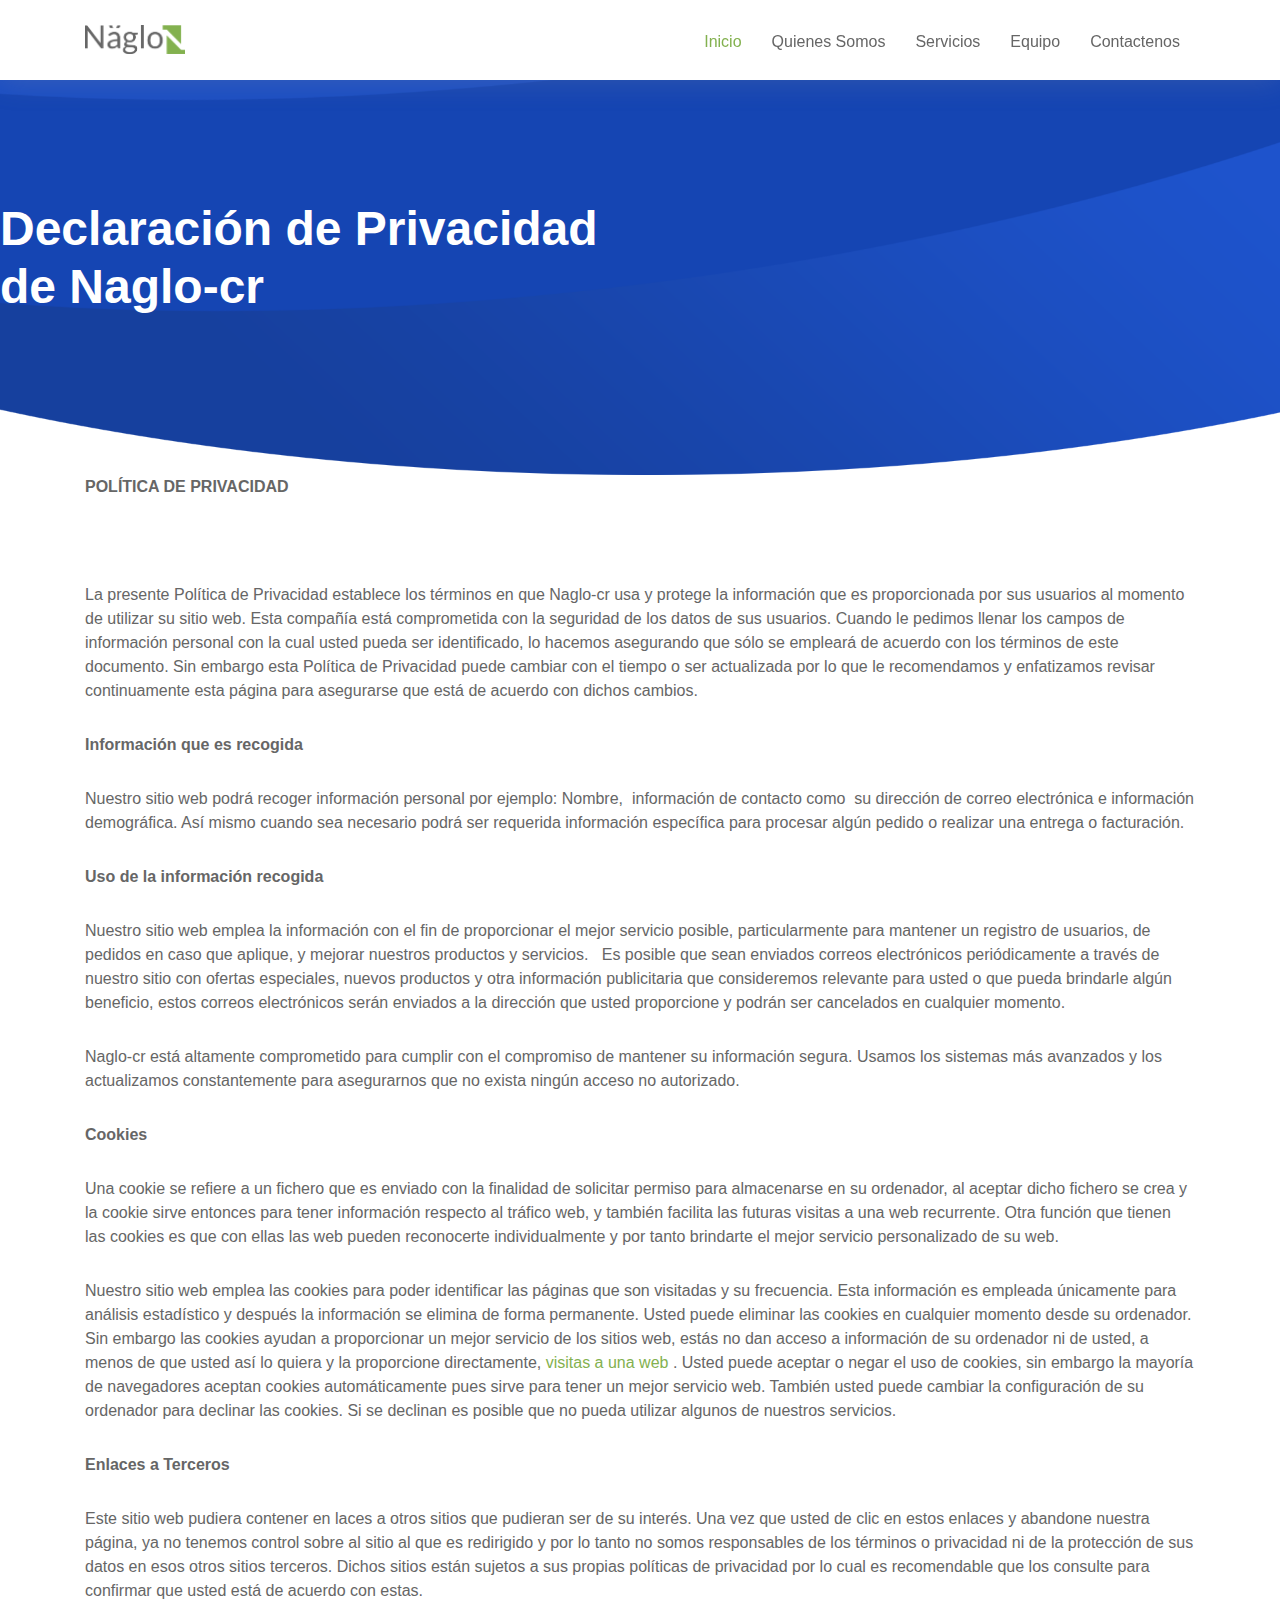
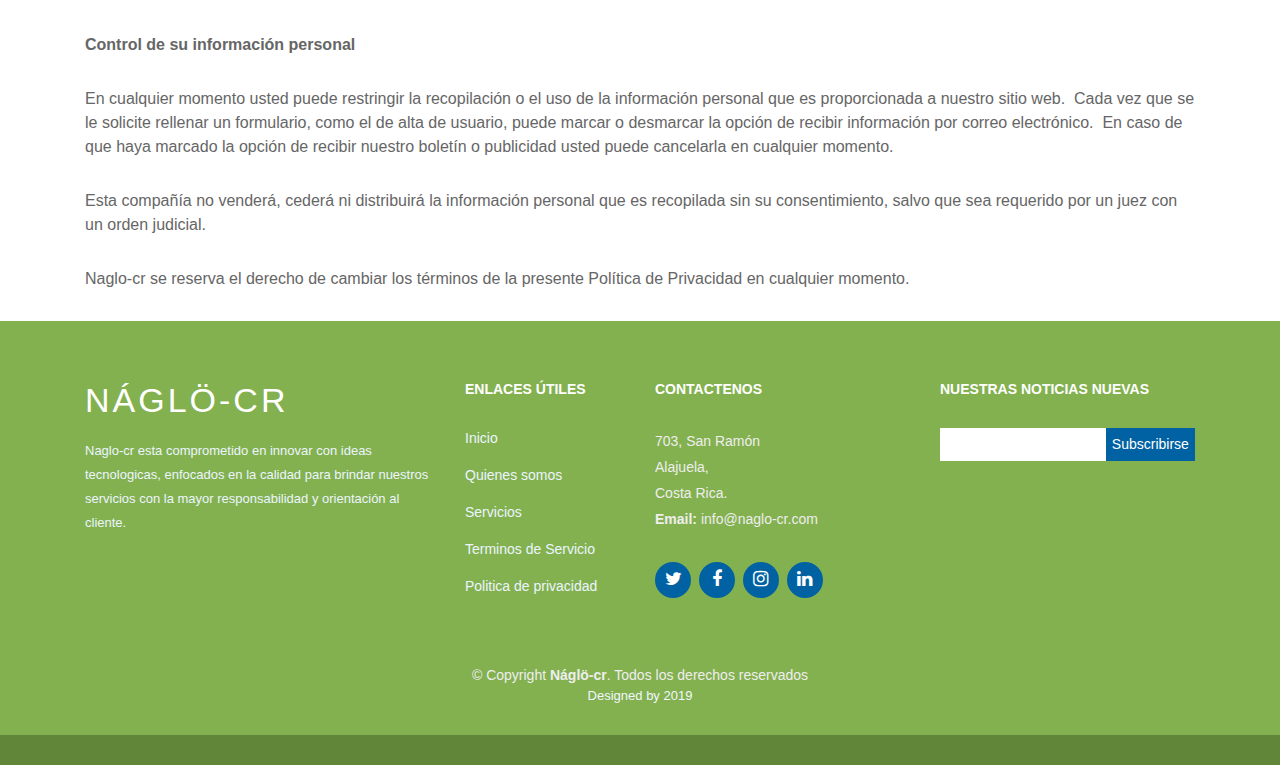
<file: politica_privacidad.html>
<!DOCTYPE html >
<html lang="es-es" xmlns="http://www.w3.org/1999/xhtml">
    <head>
        <meta http-equiv="X-UA-Compatible" content="IE=edge" />
        <meta charset="utf-8" />
        <meta name="viewport" content="width=device-width, initial-scale=1.0" />
        <link rel="shortcut icon" href="img/favicon_1.png"/><!-- Favicons -->
        <link href="https://fonts.googleapis.com/css?family=Open+Sans:300,300i,400,400i,700,700i|Montserrat:300,400,500,700"rel="stylesheet">
        <!-- Bootstrap CSS File -->
        <link href="lib/bootstrap/css/bootstrap.min.css" rel="stylesheet">
        <!-- Libraries CSS Files -->
        <link href="lib/font-awesome/css/font-awesome.min.css" rel="stylesheet">
        <link href="lib/animate/animate.min.css" rel="stylesheet">
        <link href="lib/ionicons/css/ionicons.min.css" rel="stylesheet">
        <link href="lib/owlcarousel/assets/owl.carousel.min.css" rel="stylesheet">
        <link href="lib/lightbox/css/lightbox.min.css" rel="stylesheet">
        <!-- Main Stylesheet File -->
        <link href="css/style.css" rel="stylesheet">
        <script type="text/javascript" src="https://ajax.aspnetcdn.com/ajax/jQuery/jquery-1.11.2.min.js"></script>
        <script type="text/javascript" language="javascript">
        /*<![CDATA[*/if($(document).bind("mobileinit",function(){$.mobile.autoInitializePage=!1}),navigator.userAgent.match(/IEMobile\/10\.0/)){var msViewportStyle=document.createElement("style");msViewportStyle.appendChild(document.createTextNode("@-ms-viewport{width:auto!important}"));document.getElementsByTagName("head")[0].appendChild(msViewportStyle)}/*]]>*/
        </script>
        <title>Declaración de privacidad de Naglo: privacidad de Naglo</title>
        <meta name="Title" content="Declaración de privacidad de Naglo: privacidad de Naglo"/>
        <meta name="CorrelationVector" content="0000000000000000.0.0"/>
        <meta name="Description" content="La Declaración de privacidad de Naglo explica qué datos personales recopila Naglo y cómo los utiliza la empresa."/>
        <meta name="MscomContentLocale" content="es-es"/>
        <meta name="keywords" content="Naglo, privacidad, declaración de privacidad" />
        
    </head>
    <body>
        <!--Header-->
        <header id="header" class="fixed-top">
            <div class="container">
                <div class="logo float-left">
              <!-- Uncomment below if you prefer to use an imagen logo -->
              <!-- <h1 class="text-light"><a href="#header"><span>Näglo</span></a></h1>-->
                    <a href="#intro" class="scrollto"><img src="img/imagotipo.png" alt="logotipo" class="img-fluid"></a>
                </div>      
                <nav class="main-nav float-right d-none d-lg-block">
                <ul>
                    <li class="active"><a href="index.html">Inicio</a></li>
                    <li><a href="index.html#about">Quienes Somos</a></li>
                    <li><a href="index.html#services">Servicios</a></li>
                    <!--<li><a href="#portfolio">Portfolio</a></li>-->
                    <li><a href="index.html#team">Equipo</a></li>
                    <li><a href="index.html#contact">Contactenos</a></li>
                </ul>
                </nav><!-- .main-nav -->
            </div>
        </header><!-- #header -->
        <section id="intro" class="clearfix">
            <div class="intro-info">
                <h2>Declaración de Privacidad de Naglo-cr</h2>
            </div>
        </section>
        <main id="main" class="container">
            <div class="container"></div>
                <p><strong>POLÍTICA DE PRIVACIDAD</strong></p>
                <p>&nbsp;</p>
                <p>La presente Política de Privacidad establece los términos en que Naglo-cr usa y protege la información que es
                    proporcionada por sus usuarios al momento de utilizar su sitio web. Esta compañía está comprometida con la seguridad
                    de los datos de sus usuarios. Cuando le pedimos llenar los campos de información personal con la cual usted pueda
                    ser identificado, lo hacemos asegurando que sólo se empleará de acuerdo con los términos de este documento. Sin
                    embargo esta Política de Privacidad puede cambiar con el tiempo o ser actualizada por lo que le recomendamos y
                    enfatizamos revisar continuamente esta página para asegurarse que está de acuerdo con dichos cambios.</p>
                <p><strong>Información que es recogida</strong></p>
                <p>Nuestro sitio web podrá recoger información personal por ejemplo: Nombre,&nbsp; información de contacto como&nbsp; su
                    dirección de correo electrónica e información demográfica. Así mismo cuando sea necesario podrá ser requerida
                    información específica para procesar algún pedido o realizar una entrega o facturación.</p>
                <p><strong>Uso de la información recogida</strong></p>
                <p>Nuestro sitio web emplea la información con el fin de proporcionar el mejor servicio posible, particularmente para
                    mantener un registro de usuarios, de pedidos en caso que aplique, y mejorar nuestros productos y servicios. &nbsp;
                    Es posible que sean enviados correos electrónicos periódicamente a través de nuestro sitio con ofertas especiales,
                    nuevos productos y otra información publicitaria que consideremos relevante para usted o que pueda brindarle algún
                    beneficio, estos correos electrónicos serán enviados a la dirección que usted proporcione y podrán ser cancelados en
                    cualquier momento.</p>
                <p>Naglo-cr está altamente comprometido para cumplir con el compromiso de mantener su información segura. Usamos los
                    sistemas más avanzados y los actualizamos constantemente para asegurarnos que no exista ningún acceso no autorizado.
                </p>
                <p><strong>Cookies</strong></p>
                <p>Una cookie se refiere a un fichero que es enviado con la finalidad de solicitar permiso para almacenarse en su
                    ordenador, al aceptar dicho fichero se crea y la cookie sirve entonces para tener información respecto al tráfico
                    web, y también facilita las futuras visitas a una web recurrente. Otra función que tienen las cookies es que con
                    ellas las web pueden reconocerte individualmente y por tanto brindarte el mejor servicio personalizado de su web.
                </p>
                <p>Nuestro sitio web emplea las cookies para poder identificar las páginas que son visitadas y su frecuencia. Esta
                    información es empleada únicamente para análisis estadístico y después la información se elimina de forma
                    permanente. Usted puede eliminar las cookies en cualquier momento desde su ordenador. Sin embargo las cookies ayudan
                    a proporcionar un mejor servicio de los sitios web, estás no dan acceso a información de su ordenador ni de usted, a
                    menos de que usted así lo quiera y la proporcione directamente, <a href="www.naglo-cr.com"target="_blank">visitas a una web </a>.
                    Usted puede aceptar o negar el uso de cookies, sin embargo la mayoría de
                    navegadores aceptan cookies automáticamente pues sirve para tener un mejor servicio web. También usted puede cambiar
                    la configuración de su ordenador para declinar las cookies. Si se declinan es posible que no pueda utilizar algunos
                    de nuestros servicios.</p>
                <p><strong>Enlaces a Terceros</strong></p>
                <p>Este sitio web pudiera contener en laces a otros sitios que pudieran ser de su interés. Una vez que usted de clic en
                    estos enlaces y abandone nuestra página, ya no tenemos control sobre al sitio al que es redirigido y por lo tanto no
                    somos responsables de los términos o privacidad ni de la protección de sus datos en esos otros sitios terceros.
                    Dichos sitios están sujetos a sus propias políticas de privacidad por lo cual es recomendable que los consulte para
                    confirmar que usted está de acuerdo con estas.</p>
                <p><strong>Control de su información personal</strong></p>
                <p>En cualquier momento usted puede restringir la recopilación o el uso de la información personal que es proporcionada
                    a nuestro sitio web.&nbsp; Cada vez que se le solicite rellenar un formulario, como el de alta de usuario, puede
                    marcar o desmarcar la opción de recibir información por correo electrónico. &nbsp;En caso de que haya marcado la
                    opción de recibir nuestro boletín o publicidad usted puede cancelarla en cualquier momento.</p>
                <p>Esta compañía no venderá, cederá ni distribuirá la información personal que es recopilada sin su consentimiento,
                    salvo que sea requerido por un juez con un orden judicial.</p>
                <p>
                    Naglo-cr se reserva el derecho de cambiar los términos de la presente Política de Privacidad en cualquier momento.
                </p>            
            </div>
        </main>
        <!--=========== Footer ===========-->
        <footer id="footer">
            <div class="footer-top">
                <div class="container">
                    <div class="row">
                        <div class="col-lg-4 col-md-6 footer-info">
                            <h3>Náglö-cr</h3>
                            <p> Naglo-cr esta comprometido en innovar con ideas tecnologicas, 
                                enfocados en la calidad para brindar nuestros servicios con la mayor responsabilidad y orientación al cliente.
                            </p>
                        </div>
                        <div class="col-lg-2 col-md-6 footer-links">
                            <h4>ENLACES ÚTILES</h4>
                            <ul>
                                <li><a href="index.html">Inicio</a></li>
                                <li><a href="index.html#about">Quienes somos</a></li>
                                <li><a href="index.html#services">Servicios</a></li>
                                <li><a href="Terms-of-Service.html">Terminos de Servicio</a></li>
                                <li><a href="politica_privacidad.html">Politica de privacidad</a></li>
                            </ul>
                        </div>
                        <div class="col-lg-3 col-md-6 footer-contact">
                            <h4>Contactenos</h4>
                            <p>703, San Ramón<br>
                                Alajuela, <br>
                                Costa Rica.<br>
                            <!--<strong>Phone:</strong> +506 8548 8055<br>-->
                                <strong>Email:</strong> info@naglo-cr.com<br>
                            </p>
                            <div class="social-links">
                                <a href="https://www.twitter.com/naglocr/" class="twitter"><i class="fa fa-twitter"></i></a>
                                <a href="https://www.facebook.com/naglocr/" class="facebook"><i class="fa fa-facebook"></i></a>
                                <a href="https://www.instagram.com/naglocr/?hl=es-la" class="instagram"><i class="fa fa-instagram"></i></a>
                                <a href="#" class="linkedin"><i class="fa fa-linkedin"></i></a>
                            </div>
                        </div>
                    <div class="col-lg-3 col-md-6 footer-newsletter">
                        <h4>Nuestras noticias nuevas</h4>                            
                        <form action="info@naglo-cr.com" method="post">
                            <input type="email" name="email" id="email" data-rule="email"><input type="submit" value="Subscribirse">
                        </form>
                    </div>
                </div>
            </div>
            <div class="container">
                <div class="copyright">
                    &copy; Copyright <strong>Náglö-cr</strong>. Todos los derechos reservados
                </div>
                <div class="credits">
                    Designed by 2019
                </div>
            </div>
        </footer><!-- #footer -->
        <a href="#" class="back-to-top"><i class="fa fa-chevron-up"></i></a>
        <!-- Uncomment below i you want to use a preloader -->
        <div id="preloader">

        </div>
        <!-- JavaScript Libraries -->
        <script src="lib/jquery/jquery.min.js"></script>
        <script src="lib/jquery/jquery-migrate.min.js"></script>
        <script src="lib/bootstrap/js/bootstrap.bundle.min.js"></script>
        <script src="lib/easing/easing.min.js"></script>
        <script src="lib/mobile-nav/mobile-nav.js"></script>
        <script src="lib/wow/wow.min.js"></script>
        <script src="lib/waypoints/waypoints.min.js"></script>
        <script src="lib/counterup/counterup.min.js"></script>
        <script src="lib/owlcarousel/owl.carousel.min.js"></script>
        <script src="lib/isotope/isotope.pkgd.min.js"></script>
        <script src="lib/lightbox/js/lightbox.min.js"></script>
        <!-- Contact Form JavaScript File -->
        <script src="contactform/contactform.js"></script>
        <!-- Template Main Javascript File -->
        <script src="js/main.js"></script>
    </body>
</html>
</file>
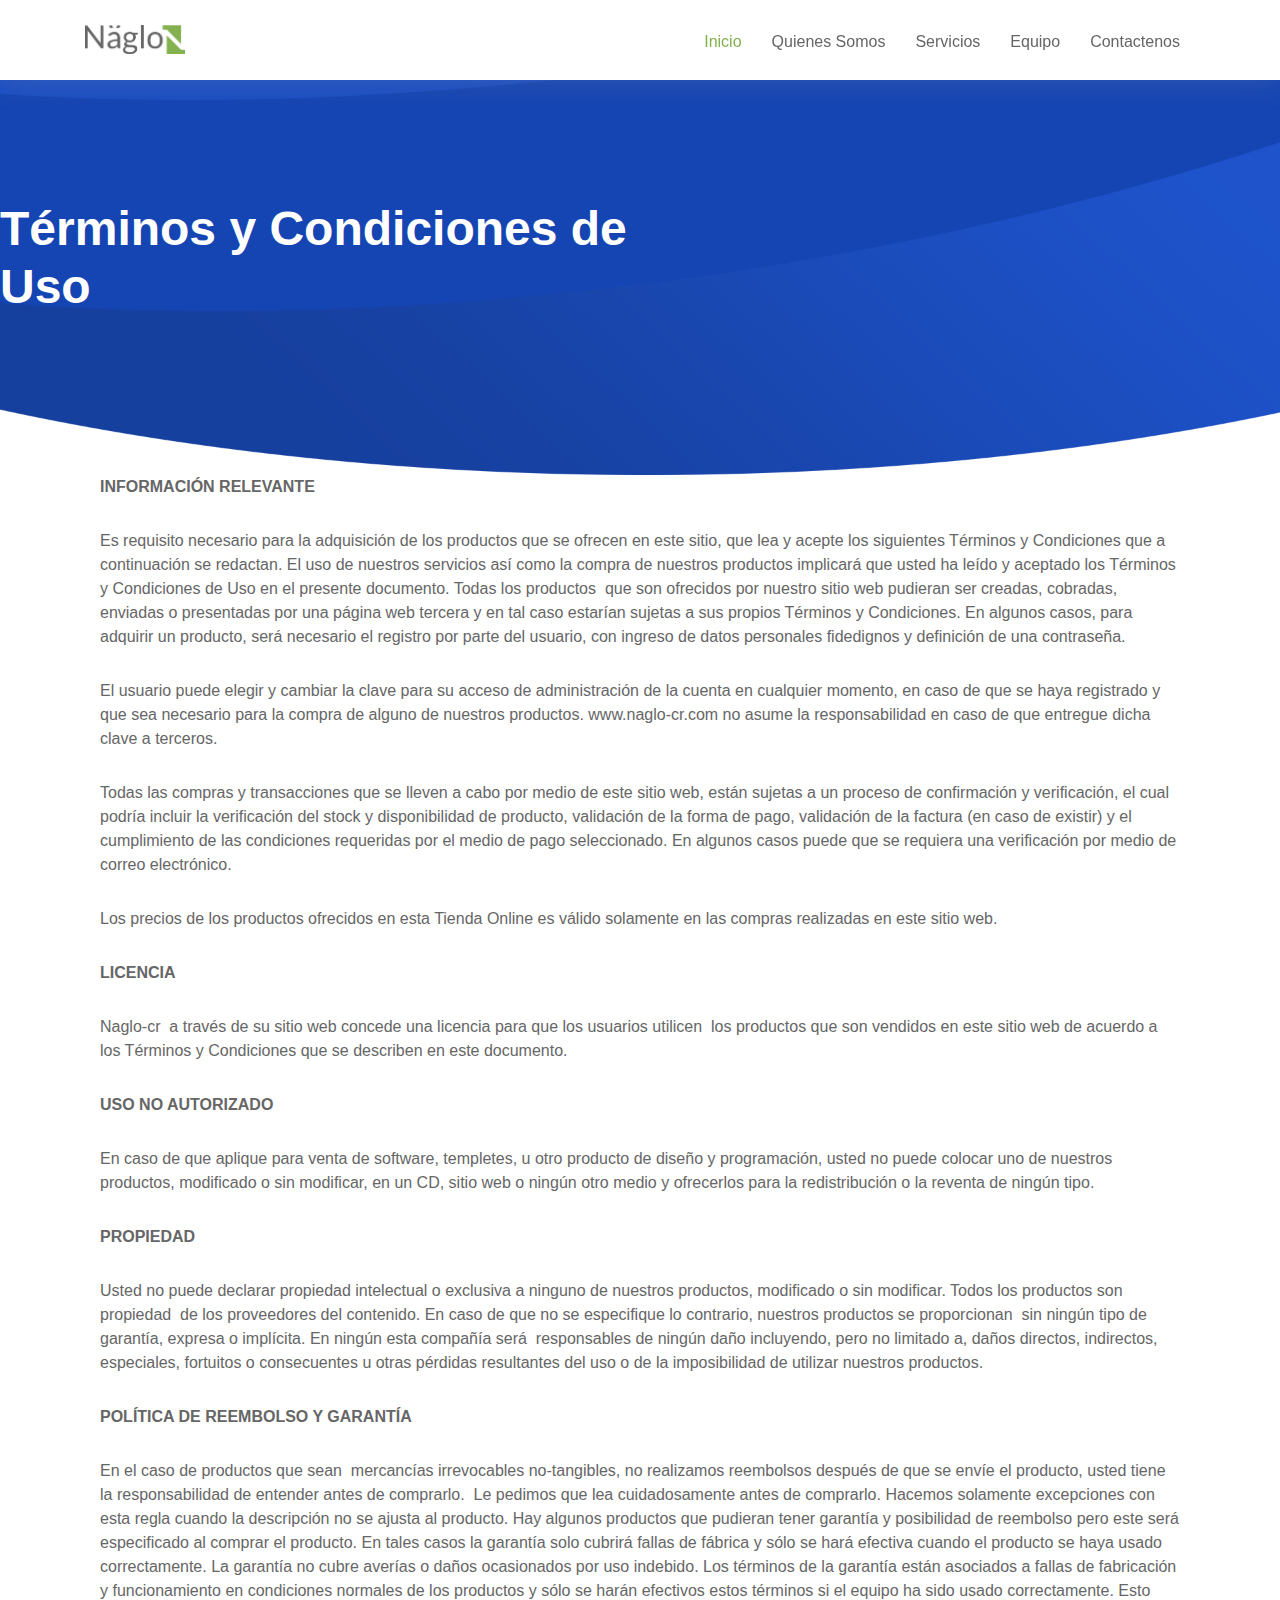
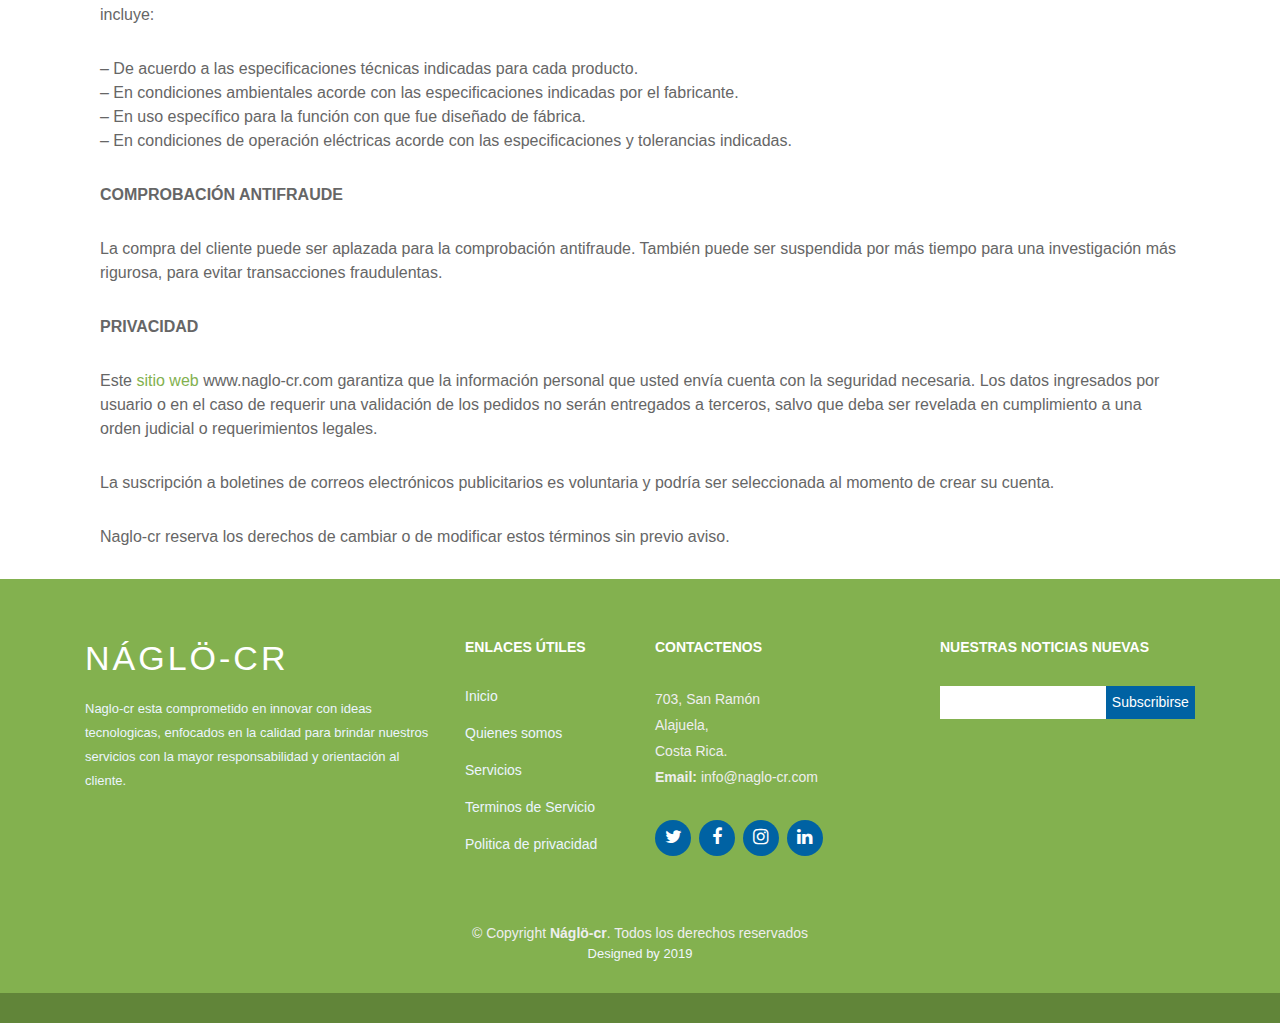
<file: Terms-of-Service.html>
<!DOCTYPE html >
<html lang="es-es" xmlns="http://www.w3.org/1999/xhtml">
    <head>
        <meta charset="utf-8">
        <title>Terminos de Servicio Näglo</title>
        <meta content="width=device-width, initial-scale=1.0" name="viewport">
        <meta content="Naglo-cr, naglo, Factura electronica, Facturacion, sistema, web, app, Costa Rica, Web Developer, software" name="keywords">
        <meta content="Sitio Web de la empresa Naglo-cr de desarrollo de software que se enfoca en el sistema de Factura Electronica" name="description">
        <!-- Favicons -->
        <link href="img/favicon_1.png" rel="icon">
        <link href="img/apple-touch-icon.png" rel="apple-touch-icon">
        <!-- Google Fonts -->
        <link href="https://fonts.googleapis.com/css?family=Open+Sans:300,300i,400,400i,700,700i|Montserrat:300,400,500,700"
            rel="stylesheet">
        <!-- Bootstrap CSS File -->
        <link href="lib/bootstrap/css/bootstrap.min.css" rel="stylesheet">
        <!-- Libraries CSS Files -->
        <link href="lib/font-awesome/css/font-awesome.min.css" rel="stylesheet">
        <link href="lib/animate/animate.min.css" rel="stylesheet">
        <link href="lib/ionicons/css/ionicons.min.css" rel="stylesheet">
        <link href="lib/owlcarousel/assets/owl.carousel.min.css" rel="stylesheet">
        <link href="lib/lightbox/css/lightbox.min.css" rel="stylesheet">
        <!-- Main Stylesheet File -->
        <link href="css/style.css" rel="stylesheet">
    </head>
    <body>
        <!--Header-->
        <header id="header" class="fixed-top">
            <div class="container">
                <div class="logo float-left">
              <!-- Uncomment below if you prefer to use an imagen logo -->
              <!-- <h1 class="text-light"><a href="#header"><span>Näglo</span></a></h1>-->
                    <a href="#intro" class="scrollto"><img src="img/imagotipo.png" alt="logotipo" class="img-fluid"></a>
                </div>      
                <nav class="main-nav float-right d-none d-lg-block">
                <ul>
                    <li class="active"><a href="index.html">Inicio</a></li>
                    <li><a href="index.html#about">Quienes Somos</a></li>
                    <li><a href="index.html#services">Servicios</a></li>
                    <!--<li><a href="#portfolio">Portfolio</a></li>-->
                    <li><a href="index.html#team">Equipo</a></li>
                    <li><a href="index.html#contact">Contactenos</a></li>
                </ul>
                </nav><!-- .main-nav -->
            </div>
        </header><!-- #header -->
        <section id="intro" class="clearfix">
            <div class="intro-info">
                <h2> Términos y Condiciones de Uso </h2>
            </div>
        </section>
        <main id="main" class="container">
            <div class="container">
                
                <p><strong>INFORMACIÓN RELEVANTE</strong></p>
                <p>Es requisito necesario para la adquisición de los productos que se ofrecen en este sitio, que lea y acepte los siguientes 
                    Términos y Condiciones que a continuación se redactan. El uso de nuestros servicios así como la compra de nuestros 
                    productos implicará que usted ha leído y aceptado los Términos y Condiciones de Uso en el presente documento. 
                    Todas los productos &nbsp;que son ofrecidos por nuestro sitio web pudieran ser creadas, cobradas, enviadas o presentadas 
                    por una página web tercera y en tal caso estarían sujetas a sus propios Términos y Condiciones. En algunos casos, 
                    para adquirir un producto, será necesario el registro por parte del usuario, con ingreso de datos personales fidedignos 
                    y definición de una contraseña.</p>
                <p>El usuario puede elegir y cambiar la clave para su acceso de administración de la cuenta en cualquier momento, 
                    en caso de que se haya registrado y que sea necesario para la compra de alguno de nuestros productos. 
                    www.naglo-cr.com no asume la responsabilidad en caso de que entregue dicha clave a terceros.</p>
                <p>Todas las compras y transacciones que se lleven a cabo por medio de este sitio web, están sujetas a un proceso 
                    de confirmación y verificación, el cual podría incluir la verificación del stock y disponibilidad de producto, 
                    validación de la forma de pago, validación de la factura (en caso de existir) y el cumplimiento de las condiciones
                     requeridas por el medio de pago seleccionado. En algunos casos puede que se requiera una verificación 
                     por medio de correo electrónico.</p>
                <p>Los precios de los productos ofrecidos en esta Tienda Online es válido solamente en las compras realizadas en este sitio web.</p>
                <p><strong>LICENCIA</strong></p>
                <p>Naglo-cr&nbsp; a través de su sitio web concede una licencia para que los usuarios utilicen&nbsp; los productos que son vendidos en este sitio web de acuerdo a los Términos y Condiciones que se describen en este documento.</p>
                <p><strong>USO NO AUTORIZADO</strong></p>
                <p>En caso de que aplique para venta de software, templetes, u otro producto de diseño y programación, usted no puede colocar 
                    uno de nuestros productos, modificado o sin modificar, en un CD, sitio web o ningún otro medio y ofrecerlos para la 
                    redistribución o la reventa de ningún tipo.</p>
                <p><strong>PROPIEDAD</strong></p>
                <p>Usted no puede declarar propiedad intelectual o exclusiva a ninguno de nuestros productos, modificado o sin modificar. 
                    Todos los productos son propiedad &nbsp;de los proveedores del contenido. En caso de que no se especifique lo contrario, 
                    nuestros productos se proporcionan&nbsp; sin ningún tipo de garantía, expresa o implícita. 
                    En ningún esta compañía será &nbsp;responsables de ningún daño incluyendo, pero no limitado a, daños directos, 
                    indirectos, especiales, fortuitos o consecuentes u otras pérdidas resultantes del uso o de la imposibilidad de utilizar nuestros productos.</p>
                <p><strong>POLÍTICA DE REEMBOLSO Y GARANTÍA</strong></p>
                <p>En el caso de productos que sean&nbsp; mercancías irrevocables no-tangibles, no realizamos reembolsos después de que 
                    se envíe el producto, usted tiene la responsabilidad de entender antes de comprarlo. &nbsp;Le pedimos que lea cuidadosamente
                    antes de comprarlo. Hacemos solamente excepciones con esta regla cuando la descripción no se ajusta al producto. 
                    Hay algunos productos que pudieran tener garantía y posibilidad de reembolso pero este será especificado al comprar el producto. 
                    En tales casos la garantía solo cubrirá fallas de fábrica y sólo se hará efectiva cuando el producto se haya usado correctamente. 
                    La garantía no cubre averías o daños ocasionados por uso indebido. Los términos de la garantía están asociados a 
                    fallas de fabricación y funcionamiento en condiciones normales de los productos y sólo se harán efectivos estos términos 
                    si el equipo ha sido usado correctamente. Esto incluye:</p>
                <p>– De acuerdo a las especificaciones técnicas indicadas para cada producto.
                    <br>– En condiciones ambientales acorde con las especificaciones indicadas por el fabricante.
                    <br>– En uso específico para la función con que fue diseñado de fábrica.
                    <br>– En condiciones de operación eléctricas acorde con las especificaciones y tolerancias indicadas.
                </p>
                <p><strong>COMPROBACIÓN ANTIFRAUDE</strong></p>
                <p>La compra del cliente puede ser aplazada para la comprobación antifraude. También puede ser suspendida 
                    por más tiempo para una investigación más rigurosa, para evitar transacciones fraudulentas.</p>
                <p><strong>PRIVACIDAD</strong></p>
                <p>Este <a href="http:/www.naglo-cr.com" target="_blank">sitio web</a> www.naglo-cr.com garantiza que la información personal 
                    que usted envía cuenta con la seguridad necesaria. Los datos ingresados por usuario o en el caso de requerir
                    una validación de los pedidos no serán entregados a terceros, salvo que deba ser revelada en cumplimiento 
                    a una orden judicial o requerimientos legales.</p>
                <p>La suscripción a boletines de correos electrónicos publicitarios es voluntaria y podría ser seleccionada al momento de crear su cuenta.</p>
                <p>Naglo-cr reserva los derechos de cambiar o de modificar estos términos sin previo aviso.</p>
            </div>
        </main>
        <!--=========== Footer ===========-->
        <footer id="footer">
            <div class="footer-top">
                <div class="container">
                    <div class="row">
                        <div class="col-lg-4 col-md-6 footer-info">
                            <h3>Náglö-cr</h3>
                            <p> Naglo-cr esta comprometido en innovar con ideas tecnologicas, 
                                enfocados en la calidad para brindar nuestros servicios con la mayor responsabilidad y orientación al cliente.
                            </p>
                        </div>
                        <div class="col-lg-2 col-md-6 footer-links">
                            <h4>ENLACES ÚTILES</h4>
                            <ul>
                                <li><a href="index.html">Inicio</a></li>
                                <li><a href="index.html#about">Quienes somos</a></li>
                                <li><a href="index.html#services">Servicios</a></li>
                                <li><a href="Terms-of-Service.html">Terminos de Servicio</a></li>
                                <li><a href="politica_privacidad.html">Politica de privacidad</a></li>
                            </ul>
                        </div>
                        <div class="col-lg-3 col-md-6 footer-contact">
                            <h4>Contactenos</h4>
                            <p>703, San Ramón<br>
                                Alajuela, <br>
                                Costa Rica.<br>
                            <!--<strong>Phone:</strong> +506 8548 8055<br>-->
                                <strong>Email:</strong> info@naglo-cr.com<br>
                            </p>
                            <div class="social-links">
                                <a href="https://www.twitter.com/naglocr/" class="twitter"><i class="fa fa-twitter"></i></a>
                                <a href="https://www.facebook.com/naglocr/" class="facebook"><i class="fa fa-facebook"></i></a>
                                <a href="https://www.instagram.com/naglocr/?hl=es-la" class="instagram"><i class="fa fa-instagram"></i></a>
                                <a href="#" class="linkedin"><i class="fa fa-linkedin"></i></a>
                            </div>
                        </div>
                    <div class="col-lg-3 col-md-6 footer-newsletter">
                        <h4>Nuestras noticias nuevas</h4>                            
                        <form action="info@naglo-cr.com" method="post">
                            <input type="email" name="email" id="email" data-rule="email"><input type="submit" value="Subscribirse">
                        </form>
                    </div>
                </div>
            </div>
            <div class="container">
                <div class="copyright">
                    &copy; Copyright <strong>Náglö-cr</strong>. Todos los derechos reservados
                </div>
                <div class="credits">
                    Designed by 2019
                </div>
            </div>
        </footer><!-- #footer -->
        <a href="#" class="back-to-top"><i class="fa fa-chevron-up"></i></a>
        <!-- Uncomment below i you want to use a preloader -->
        <div id="preloader">

        </div>
        <!-- JavaScript Libraries -->
        <script src="lib/jquery/jquery.min.js"></script>
        <script src="lib/jquery/jquery-migrate.min.js"></script>
        <script src="lib/bootstrap/js/bootstrap.bundle.min.js"></script>
        <script src="lib/easing/easing.min.js"></script>
        <script src="lib/mobile-nav/mobile-nav.js"></script>
        <script src="lib/wow/wow.min.js"></script>
        <script src="lib/waypoints/waypoints.min.js"></script>
        <script src="lib/counterup/counterup.min.js"></script>
        <script src="lib/owlcarousel/owl.carousel.min.js"></script>
        <script src="lib/isotope/isotope.pkgd.min.js"></script>
        <script src="lib/lightbox/js/lightbox.min.js"></script>
        <!-- Contact Form JavaScript File -->
        <script src="contactform/contactform.js"></script>
        <!-- Template Main Javascript File -->
        <script src="js/main.js"></script>
    </body>
</html>
</file>
<file: css/style.css>
/*
  Theme Name: NewBiz
  License: https://bootstrapmade.com/license/
--------------------------------------------------------------
# General
--------------------------------------------------------------*/
body {
  background: #fff;
  color: #666;
  font-family: "Lato",Lato, sans-serif;
}

a {
  color: #83b14f;
  transition: 0.5s;
}
a:hover,
a:active,
a:focus {
  color: #0b6bd3;
  outline: none;
  text-decoration: none;
}

p {
  font-family: "Lato", sans-serif;
  padding: 0;
  margin: 0 0 30px 0;
}

h1,
h2,
h3,
h4,
h5,
h6 {
  font-family: "Oswald", sans-serif;
  font-weight: 400;
  margin: 0 0 20px 0;
  padding: 0;
}
/* Back to top button */
.back-to-top {
  position: fixed;
  display: none;
  background: #6bc454;
  color: #fff;
  width: 44px;
  height: 44px;
  text-align: center;
  line-height: 1;
  font-size: 16px;
  border-radius: 50%;
  right: 15px;
  bottom: 15px;
  transition: background 0.5s;
  z-index: 11;
}

.back-to-top i {
  padding-top: 12px;
  color: #fff;
}
/* Prelaoder */
#preloader {
  position: fixed;
  top: 0;
  left: 0;
  right: 0;
  bottom: 0;
  z-index: 9999;
  overflow: hidden;
  background: #fff;
}

#preloader:before {
  content: "";
  position: fixed;
  top: calc(50% - 30px);
  left: calc(50% - 30px);
  border: 6px solid #f2f2f2;
  border-top: 6px solid #83b14f;
  border-radius: 50%;
  width: 60px;
  height: 60px;
  -webkit-animation: animate-preloader 1s linear infinite;
  animation: animate-preloader 1s linear infinite;
}

@-webkit-keyframes animate-preloader {
  0% {
    -webkit-transform: rotate(0deg);
    transform: rotate(0deg);
  }

  100% {
    -webkit-transform: rotate(360deg);
    transform: rotate(360deg);
  }
}

@keyframes animate-preloader {
  0% {
    -webkit-transform: rotate(0deg);
    transform: rotate(0deg);
  }

  100%{
    -webkit-transform: rotate(360deg);
    transform: rotate(360deg);
  }
}

/*--------------------- Header-------------------------------*/
#header {
  height: 80px;
  transition: all 0.5s;
  z-index: 997;
  transition: all 0.5s;
  padding: 20px 0;
  background: #fff;
  box-shadow: 0px 0px 30px rgba(127, 137, 161, 0.3);
}

/*#header.header-scrolled,
#header.header-pages {
  height: 60px;
  padding: 10px 0;
}*/

#header .logo h1 {
  font-size: 36px;
  margin: 0;
  padding: 0;
  line-height: 1;
  font-weight: 400;
  letter-spacing: 3px;
  text-transform: uppercase;
}

#header .logo h1 a,
#header .logo h1 a:hover {
  color: #49853a;
  text-decoration: none;
}

#header .logo img {
  padding: 0;
  margin: 5px 0;
  max-height: 29px;
}

.main-pages {
  margin-top: 60px;
}

/*--------------------------------------------------------------
# Intro Section
--------------------------------------------------------------*/
#intro {
  width: 100%;
  position: relative;
  background: url("../img/intro-bg.png") center bottom no-repeat;
  background-size: cover;
  padding: 200px 0 120px 0;
}

#intro .intro-img {
  width: 50%;
  float: right;
}

#intro .intro-info {
  width: 50%;
  float: left;
}

#intro .intro-info h2 {
  color: #fff;
  margin-bottom: 40px;
  font-size: 48px;
  font-weight: 700;
}

#intro .intro-info h2 span {
  color: #83b14f;
  text-decoration: underline;
}

#intro .intro-info .btn-get-started,
#intro .intro-info .btn-services {
  font-family: "Lato", sans-serif;
  font-size: 14px;
  font-weight: 600;
  letter-spacing: 1px;
  display: inline-block;
  padding: 10px 32px;
  border-radius: 50px;
  transition: 0.5s;
  margin: 0 20px 20px 0;
  color: #fff;
}

#intro .intro-info .btn-get-started {
  background:#49853a;
  border: 2px solid #83b14f;
  color: #fff;
}

#intro .intro-info .btn-get-started:hover {
  background: none;
  border-color: #fff;
  color: #fff;
}

#intro .intro-info .btn-services {
  border: 2px solid #fff;
}

#intro .intro-info .btn-services:hover {
  background: #49853a;
  border-color: #83b14f;
  color: #fff;
}

/*---------------# Navigation Menu----------------------*/
/* Desktop Navigation */
/*main-nav {
   Drop Down
   Deep Drop Down
}*/

.main-nav,
.main-nav * {
  margin: 0;
  padding: 0;
  list-style: none;
}

.main-nav > ul > li {
  position: relative;
  white-space: nowrap;
  float: left;
}

.main-nav a {
  display: block;
  position: relative;
  color: #666;
  padding: 10px 15px;
  transition: 0.3s;
  font-size: 16px;
  font-family: "Lato", sans-serif;
  font-weight: 500;
}

.main-nav a:hover,
.main-nav .active > a,
.main-nav li:hover > a {
  color: #83b14f;
  text-decoration: none;
}

.main-nav .drop-down ul {
  display: block;
  position: absolute;
  left: 0;
  top: calc(100% + 30px);
  z-index: 99;
  opacity: 0;
  visibility: hidden;
  padding: 10px 0;
  background: #fff;
  box-shadow: 0px 0px 30px rgba(127, 137, 161, 0.25);
  transition: ease all 0.3s;
}

.main-nav .drop-down:hover > ul {
  opacity: 1;
  top: 100%;
  visibility: visible;
}

.main-nav .drop-down li {
  min-width: 180px;
  position: relative;
}

.main-nav .drop-down ul a {
  padding: 10px 20px;
  font-size: 13px;
  color: #83b14f;
}

.main-nav .drop-down ul a:hover,
.main-nav .drop-down ul .active > a,
.main-nav .drop-down ul li:hover > a {
  color: #89b952;
}

.main-nav .drop-down > a:after {
  content: "\f107";
  font-family: FontAwesome;
  padding-left: 10px;
}

.main-nav .drop-down .drop-down ul {
  top: 0;
  left: calc(100% - 30px);
}

.main-nav .drop-down .drop-down:hover > ul {
  opacity: 1;
  top: 0;
  left: 100%;
}

.main-nav .drop-down .drop-down > a {
  padding-right: 35px;
}

.main-nav .drop-down .drop-down > a:after {
  content: "\f105";
  position: absolute;
  right: 15px;
}

/* Mobile Navigation */
.mobile-nav {
  position: fixed;
  top: 0;
  bottom: 0;
  z-index: 9999;
  overflow-y: auto;
  left: -260px;
  width: 260px;
  padding-top: 18px;
  background: rgba(19, 39, 57, 0.8);
  transition: 0.4s;
}

.mobile-nav * {
  margin: 0;
  padding: 0;
  list-style: none;
}

.mobile-nav a {
  display: block;
  position: relative;
  color: #fff;
  padding: 10px 20px;
  font-weight: 500;
}

.mobile-nav a:hover,
.mobile-nav .active > a,
.mobile-nav li:hover > a {
  color: #74b5fc;
  text-decoration: none;
}

.mobile-nav .drop-down > a:after {
  content: "\f078";
  font-family: FontAwesome;
  padding-left: 10px;
  position: absolute;
  right: 15px;
}

.mobile-nav .active.drop-down > a:after {
  content: "\f077";
}

.mobile-nav .drop-down > a {
  padding-right: 35px;
}

.mobile-nav .drop-down ul {
  display: none;
  overflow: hidden;
}

.mobile-nav .drop-down li {
  padding-left: 20px;
}

.mobile-nav-toggle {
  position: fixed;
  right: 0;
  top: 0;
  z-index: 9998;
  border: 0;
  background: none;
  font-size: 24px;
  transition: all 0.4s;
  outline: none !important;
  line-height: 1;
  cursor: pointer;
  text-align: right;
}

.mobile-nav-toggle i {
  margin: 18px 18px 0 0;
  color: #77a147;
}

.mobile-nav-overly {
  width: 100%;
  height: 100%;
  z-index: 9997;
  top: 0;
  left: 0;
  position: fixed;
  background: rgba(19, 39, 57, 0.8);
  overflow: hidden;
  display: none;
}

.mobile-nav-active {
  overflow: hidden;
}

.mobile-nav-active .mobile-nav {
  left: 0;
}

.mobile-nav-active .mobile-nav-toggle i {
  color: #fff;
}

/*-----------# Sections s-------------------------------------*/

/* Sections Header--------------------------------*/
.section-header h3 {
  font-size: 36px;
  color: #283d50;
  text-align: center;
  font-weight: 500;
  position: relative;
}

.section-header p {
  text-align: center;
  margin: auto;
  font-size: 15px;
  padding-bottom: 60px;
  color: #666666;
  width: 50%;
}

/* Section with background--------------------------------*/
.section-bg {
  background: #ecf5ff;
}

/* Seccion Sobre Nosotros --------------------------------*/
#about {
  background: #fff;
  padding: 60px 0;
}

#about .about-container .background {
  margin: 20px 0;
}

#about .about-container .content {
  background: #fff;
}

#about .about-container .title {
  color: #333;
  font-weight: 700;
  font-size: 32px;
}

#about .about-container p {
  line-height: 26px;
}

#about .about-container p:last-child {
  margin-bottom: 0;
}

#about .about-container .icon-box {
  background: #fff;
  background-size: cover;
  padding: 0 0 30px 0;
}

#about .about-container .icon-box .icon {
  float: left;
  background: #fff;
  width: 64px;
  height: 64px;
  display: -webkit-box;
  display: -webkit-flex;
  display: -ms-flexbox;
  display: flex;
  -webkit-box-pack: center;
  -webkit-justify-content: center;
  -ms-flex-pack: center;
  justify-content: center;
  -webkit-box-align: center;
  -webkit-align-items: center;
  -ms-flex-align: center;
  align-items: center;
  -webkit-box-orient: vertical;
  -webkit-box-direction: normal;
  -webkit-flex-direction: column;
  -ms-flex-direction: column;
  flex-direction: column;
  text-align: center;
  border-radius: 50%;
  border: 2px solid #0062a3;
  transition: all 0.3s ease-in-out;
}

#about .about-container .icon-box .icon i {
  color: #83b14f;
  font-size: 24px;
}

#about .about-container .icon-box:hover .icon {
  background: #007bff;
}

#about .about-container .icon-box:hover .icon i {
  color: #fff;
}

#about .about-container .icon-box .title {
  margin-left: 80px;
  font-weight: 600;
  margin-bottom: 5px;
  font-size: 18px;
}

#about .about-container .icon-box .title a {
  color: #283d50;
}

#about .about-container .icon-box .description {
  margin-left: 80px;
  line-height: 24px;
  font-size: 14px;
}

#about .about-extra {
  padding-top: 60px;
}

#about .about-extra h4 {
  font-weight: 600;
  font-size: 24px;
}

/*- Services Section--------------------------------*/
#services {
  color:#666666;
  padding: 60px 0 40px 0;
  box-shadow: inset 0px 0px 12px 0px rgba(0, 0, 0, 0.1);
}

#services .box {
  padding: 30px;
  position: relative;
  overflow: hidden;
  border-radius: 10px;
  margin: 0 10px 40px 10px;
  background: #fff;
  
  transition: all 0.3s ease-in-out;
}

#services .box:hover {
  -webkit-transform: translateY(-5px);
  transform: translateY(-5px);
}

#services .icon {
  position: absolute;
  left: -10px;
  top: calc(50% - 32px);
}

#services .icon i {
  font-size: 64px;
  line-height: 1;
  transition: 0.5s;
}

#services .title {
  margin-left: 40px;
  font-weight: 700;
  margin-bottom: 15px;
  font-size: 18px;
}

#services .title a {
  color: #111;
}

#services .box:hover .title a{
  color: #83b14f;
}

#services .description {
  font-size: 14px;
  margin-left: 40px;
  line-height: 24px;
  margin-bottom: 0;
}

#why-us {
  padding: 60px 0;
  background: #fff;
}

#why-us .section-header h3, #why-us .card h5,
#why-us .section-header p {
  color:black;
}

#why-us .card {
  border-color:#83b14f;
  border-radius: 10px;
  margin: 0 15px;
  padding: 15px 0;
  text-align: center;
  color: #666666;
  transition: 0.3s ease-in-out;
  height: 100%;
}

#why-us .card:hover {
  border-color:#0062a3;
}

#why-us .card i {
  font-size: 48px;
  padding-top: 15px;
  color: #83b14f;
}
/*#why-us .card i:hover{
  font-size: 50px;
  padding-top: 13px;
  color: #0062a3;
}*/
#why-us .card h5 {
  font-size: 22px;
  font-weight: 600;
}

#why-us .card p {
  font-size: 15px;
  color: #666;
}

#why-us .card .readmore {
  color: #0062a3;
  font-weight: 600;
  display: inline-block;
  transition: 0.3s ease-in-out;
  border-bottom:#0062a3 solid 2px;
}

#why-us .card .readmore:hover {
  color: #fff;
  border-bottom: #fff solid 2px;
}

#why-us .counters {
  display: none;
  padding-top: 40px;
}

#why-us .counters span {
  font-family: "Lato", sans-serif;
  font-weight: bold;
  font-size: 48px;
  display: block;
  color: #666;
}

#why-us .counters p {
  padding: 0;
  margin: 0 0 20px 0;
  font-family: "Lato", sans-serif;
  font-size: 14px;
  color: #cce5ff;
}

/* Portfolio Section--------------------------------*/
#portfolio {
  display: none;
  padding: 60px 0;
  box-shadow: 0px 0px 12px 0px rgba(0, 0, 0, 0.1);
}

#portfolio #portfolio-flters {
  padding: 0;
  margin: 5px 0 35px 0;
  list-style: none;
  text-align: center;
}

#portfolio #portfolio-flters li {
  cursor: pointer;
  margin: 15px 15px 15px 0;
  display: inline-block;
  padding: 6px 20px;
  font-size: 12px;
  line-height: 20px;
  color: #83b14f;
  border-radius: 50px;
  text-transform: uppercase;
  background: #ecf5ff;
  margin-bottom: 5px;
  transition: all 0.3s ease-in-out;
}

#portfolio #portfolio-flters li:hover,
#portfolio #portfolio-flters li.filter-active {
  background: #0062a3;
  color: #fff;
}

#portfolio #portfolio-flters li:last-child {
  margin-right: 0;
}

#portfolio .portfolio-item {
  position: relative;
  overflow: hidden;
  margin-bottom: 30px;
}

#portfolio .portfolio-item .portfolio-wrap {
  overflow: hidden;
  position: relative;
  border-radius: 6px;
  margin: 0;
}

#portfolio .portfolio-item .portfolio-wrap:hover img {
  opacity: 0.4;
  transition: 0.3s;
}
#portfolio .portfolio-item .portfolio-wrap .portfolio-info {
  position: absolute;
  top: 0;
  right: 0;
  bottom: 0;
  left: 0;
  display: -webkit-box;
  display: -webkit-flex;
  display: -ms-flexbox;
  display: flex;
  -webkit-box-pack: center;
  -webkit-justify-content: center;
  -ms-flex-pack: center;
  justify-content: center;
  -webkit-box-align: center;
  -webkit-align-items: center;
  -ms-flex-align: center;
  align-items: center;
  -webkit-box-orient: vertical;
  -webkit-box-direction: normal;
  -webkit-flex-direction: column;
  -ms-flex-direction: column;
  flex-direction: column;
  text-align: center;
  opacity: 0;
  transition: 0.2s linear;
}

#portfolio .portfolio-item .portfolio-wrap .portfolio-info h4 {
  font-size: 22px;
  line-height: 1px;
  font-weight: 700;
  margin-bottom: 14px;
  padding-bottom: 0;
}

#portfolio .portfolio-item .portfolio-wrap .portfolio-info h4 a {
  color: #fff;
}

#portfolio .portfolio-item .portfolio-wrap .portfolio-info h4 a:hover {
  color: #0062a3;
}

#portfolio .portfolio-item .portfolio-wrap .portfolio-info p {
  padding: 0;
  margin: 0;
  color: #e2effe;
  font-weight: 500;
  font-size: 14px;
  text-transform: uppercase;
}

#portfolio .portfolio-item .portfolio-wrap .portfolio-info .link-preview,
#portfolio .portfolio-item .portfolio-wrap .portfolio-info .link-details {
  display: inline-block;
  line-height: 1;
  text-align: center;
  width: 36px;
  height: 36px;
  background: #0062a3;
  border-radius: 50%;
  margin: 10px 4px 0 4px;
}

#portfolio .portfolio-item .portfolio-wrap .portfolio-info .link-preview i,
#portfolio .portfolio-item .portfolio-wrap .portfolio-info .link-details i {
  padding-top: 6px;
  font-size: 22px;
  color: #fff;
}

#portfolio .portfolio-item .portfolio-wrap .portfolio-info .link-preview:hover,
#portfolio .portfolio-item .portfolio-wrap .portfolio-info .link-details:hover {
  background: #3395ff;
}

#portfolio .portfolio-item .portfolio-wrap .portfolio-info .link-preview:hover i,
#portfolio .portfolio-item .portfolio-wrap .portfolio-info .link-details:hover i {
  color: #fff;
}

#portfolio .portfolio-item .portfolio-wrap:hover {
  background: #83b14f;
}

#portfolio .portfolio-item .portfolio-wrap:hover .portfolio-info {
  opacity: 1;
}

/* Testimonials Section--------------------------------*/
#testimonials {
  display: none;
  padding: 60px 0;
  box-shadow: inset 0px 0px 12px 0px rgba(0, 0, 0, 0.1);
}
#testimonials .section-header {
  margin-bottom: 40px;
}

#testimonials .testimonial-item .testimonial-img {
  width: 120px;
  border-radius: 50%;
  border: 4px solid #fff;
  float: left;
}

#testimonials .testimonial-item h3 {
  font-size: 20px;
  font-weight: bold;
  margin: 10px 0 5px 0;
  color: #111;
  margin-left: 140px;
}

#testimonials .testimonial-item h4 {
  font-size: 14px;
  color: #999;
  margin: 0 0 15px 0;
  margin-left: 140px;
}

#testimonials .testimonial-item p {
  font-style: italic;
  margin: 0 0 15px 140px;
}

#testimonials .owl-nav,
#testimonials .owl-dots {
  margin-top: 5px;
  text-align: center;
}

#testimonials .owl-dot {
  display: inline-block;
  margin: 0 5px;
  width: 12px;
  height: 12px;
  border-radius: 50%;
  background-color: #ddd;
}

#testimonials .owl-dot.active {
  background-color: #0062a3;
}

/* -------------------Team Section------------------------*/
#team {
  background: #fff;
  padding: 60px 0;
  box-shadow: 0px 0px 12px 0px rgba(0, 0, 0, 0.1);
}

#team .member{
  text-align: center;
  margin-bottom: 20px;
  position: relative;
  border-radius: 50%;
  overflow: hidden;
}

#team .member .member-info {
  opacity: 0;
  display: -webkit-box;
  display: -webkit-flex;
  display: -ms-flexbox;
  display: flex;
  -webkit-box-pack: center;
  -webkit-justify-content: center;
  -ms-flex-pack: center;
  justify-content: center;
  -webkit-box-align: center;
  -webkit-align-items: center;
  -ms-flex-align: center;
  align-items: center;
  position: absolute;
  bottom: 0;
  top: 0;
  left: 0;
  right: 0;
  transition: 0.2s;
}

#team .member .member-info-content {
  margin-top: 50px;
  transition: margin 0.2s;
}

#team .member:hover .member-info {
  background: rgba(83, 181, 14, 0.5);
  opacity: 1;
  transition: 0.4s;
}

#team .member:hover .member-info-content {
  margin-top: 0;
  transition: margin 0.4s;
}

#team .member h4 {
  font-weight: 700;
  margin-bottom: 2px;
  font-size: 18px;
  color: #fff;
}

#team .member span {
  font-style: italic;
  display: block;
  font-size: 13px;
  color: #fff;
}

#team .member .social {
  margin-top: 15px;
}

#team .member .social a {
  transition: none;
  color: #fff;
}

#team .member .social a:hover {
  color: #83b14f;
}

#team .member .social i {
  font-size: 18px;
  margin: 0 2px;
}

/* Clients Section--------------------------------*/
#clients {
  display: none;
  padding: 60px 0;
  box-shadow: inset 0px 0px 12px 0px rgba(0, 0, 0, 0.1);
}

#clients .clients-wrap {
  border-top: 1px solid #d6eaff;
  border-left: 1px solid #d6eaff;
  margin-bottom: 30px;
}

#clients .client-logo {
  padding: 64px;
  display: -webkit-box;
  display: -webkit-flex;
  display: -ms-flexbox;
  display: flex;
  -webkit-box-pack: center;
  -webkit-justify-content: center;
  -ms-flex-pack: center;
  justify-content: center;
  -webkit-box-align: center;
  -webkit-align-items: center;
  -ms-flex-align: center;
  align-items: center;
  border-right: 1px solid #d6eaff;
  border-bottom: 1px solid #d6eaff;
  overflow: hidden;
  background: #fff;
  height: 160px;
}

#clients .client-logo:hover img {
  -webkit-transform: scale(1.2);
  transform: scale(1.2);
}

#clients img {
  transition: all 0.4s ease-in-out;
}

/* Contact Section--------------------------------*/
#contact {
/*
  box-shadow: 0px 0px 12px 0px rgba(0, 0, 0, 0.1);
*/
  padding: 60px 0;
  overflow: hidden;
}

#contact .section-header {
  padding-bottom: 30px;
}

#contact .contact-about h3 {
  font-size: 36px;
  margin: 0 0 10px 0;
  padding: 0;
  line-height: 1;
  font-family: "Lato", sans-serif;
  font-weight: 300;
  letter-spacing: 3px;
  text-transform: uppercase;
  color: #0062a3;
}

#contact .contact-about p {
  font-size: 14px;
  line-height: 24px;
  font-family: "Lato", sans-serif;
  color: #666;
}

#contact .social-links {
  padding-bottom: 20px;
}

#contact .social-links a {
  font-size: 18px;
  display: inline-block;
  background: #fff;
  color: #0062a3;
  line-height: 1;
  padding: 8px 0;
  margin-right: 4px;
  border-radius: 50%;
  text-align: center;
  width: 36px;
  height: 36px;
  transition: 0.3s;
  border: 1px solid #0062a3;
}

#contact .social-links a:hover {
  background: #0062a3;
  color: #fff;
}

#contact .info {
  color: #666666;
}

#contact .info i {
  font-size: 32px;
  color: #0062a3;
  float: left;
  line-height: 1;
}

#contact .info p {
  padding: 0 0 10px 36px;
  line-height: 28px;
  font-size: 14px;
}

#contact .form #sendmessage {
  color: #83b14f;
  border: 2px solid #0062a3;
  display: none;
  text-align: center;
  padding: 15px;
  font-weight: 600;
  margin-bottom: 15px;
}

#contact .form #errormessage {
  color:#b32f3d;
  display: none;
  border: 1px solid#b32f3d;
  text-align: center;
  padding: 15px;
  font-weight: 600;
  margin-bottom: 15px;
}

#contact .form #sendmessage.show,
#contact .form #errormessage.show,
#contact .form .show {
  display: block;
}

#contact .form .validation {
  color: #b32f3d;
  display: none;
  margin: 0 0 20px;
  font-weight: 400;
  font-size: 13px;
}

#contact .form input,
#contact .form textarea {
  border-radius: 0;
  box-shadow: none;
  font-size: 14px;
}

#contact .form button[type="submit"] {
  background: #0062a3;
  border: 2px solid#fff;
  border-radius: 20px;
  padding: 8px 30px;
  color: #fff;
  transition: 0.3s;
  text-align: center;
}

#contact .form button[type="submit"]:hover {
  background: #83b14f;
  cursor: pointer;
}

/*-------------------- Footer-------------------------------*/
#footer {
  background:#618539;
  padding: 0 0 30px 0;
  color: #eee;
  font-size: 14px;
}

#footer .footer-top {
  background:#83b14f;
  padding: 60px 0 30px 0;
}

#footer .footer-top .footer-info {
  margin-bottom: 30px;
}

#footer .footer-top .footer-info h3 {
  font-size: 34px;
  margin: 0 0 20px 0;
  padding: 2px 0 2px 0;
  line-height: 1;
  font-family: "Lato", sans-serif;
  color: #fff;
  font-weight: 400;
  letter-spacing: 3px;
  text-transform: uppercase;
}

#footer .footer-top .footer-info p {
  font-size: 13px;
  line-height: 24px;
  margin-bottom: 0;
  font-family: "Lato", sans-serif;
  color: #ecf5ff;
}

#footer .footer-top .social-links a {
  font-size: 18px;
  display: inline-block;
  background: #0062a3;
  color: #fff;
  line-height: 1;
  padding: 8px 0;
  margin-right: 4px;
  border-radius: 50%;
  text-align: center;
  width: 36px;
  height: 36px;
  transition: 0.3s;
}

#footer .footer-top .social-links a:hover {
  background: #0067d5;
  color: #fff;
}

#footer .footer-top h4 {
  font-size: 14px;
  font-weight: bold;
  color: #fff;
  text-transform: uppercase;
  position: relative;
  padding-bottom: 10px;
}

#footer .footer-top .footer-links {
  margin-bottom: 30px;
}

#footer .footer-top .footer-links ul {
  list-style: none;
  padding: 0;
  margin: 0;
}

#footer .footer-top .footer-links ul li {
  padding: 8px 0;
}

#footer .footer-top .footer-links ul li:first-child {
  padding-top: 0;
}

#footer .footer-top .footer-links ul a {
  color: #ecf5ff;
}

#footer .footer-top .footer-links ul a:hover {
  color: #0062a3;
}

#footer .footer-top .footer-contact {
  margin-bottom: 30px;
}

#footer .footer-top .footer-contact p {
  line-height: 26px;
}

#footer .footer-top .footer-newsletter {
  margin-bottom: 30px;
}

#footer .footer-top .footer-newsletter input[type="email"] {
  border: 0;
  padding: 6px 8px;
  width: 65%;
}

#footer .footer-top .footer-newsletter input[type="submit"] {
  background: #0062a3;
  border: 0;
  width: 35%;
  padding: 6px 0;
  text-align: center;
  color: #fff;
  transition: 0.3s;
  cursor: pointer;
}

#footer .footer-top .footer-newsletter input[type="submit"]:hover {
  background: #83b14f;
}

#footer .copyright {
  text-align: center;
  padding-top: 30px;
}

#footer .credits {
  text-align: center;
  font-size: 13px;
  color: #f1f7ff;
}

#footer .credits a {
  color: #666;
}

#footer .credits a:hover {
  color: #f1f7ff;
}

/*--------------------------------------------------------------
# Responsive Media Queries
--------------------------------------------------------------*/
@media (min-width: 992px) {
  #testimonials .testimonial-item p {
    width: 80%;
  }
}

@media (max-width: 991px) {
  #header {
    height: 60px;
    padding: 10px 0;
  }

  #header .logo h1 {
    font-size: 28px;
    padding: 8px 0;
  }

  #intro {
    padding: 140px 0 60px 0;
  }

  #intro .intro-img {
    width: 80%;
    float: none;
    margin: 0 auto 25px auto;
  }

  #intro .intro-info {
    width: 80%;
    float: none;
    margin: auto;
    text-align: center;
  }

  #why-us .card {
    margin: 0;
  }
}

@media (max-width: 768px) {
  .back-to-top {
    bottom: 15px;
  }
}

@media (max-width: 767px) {
  #intro .intro-info {
    width: 100%;
  }

  #intro .intro-info h2 {
    font-size: 34px;
    margin-bottom: 30px;
  }

  .section-header p {
    width: 100%;
  }

  #testimonials .testimonial-item {
    text-align: center;
  }

  #testimonials .testimonial-item .testimonial-img {
    float: none;
    margin: auto;
  }

  #testimonials .testimonial-item h3,
  #testimonials .testimonial-item h4,
  #testimonials .testimonial-item p {
    margin-left: 0;
  }
}
@media (max-width: 574px) {
  #intro {
    padding: 100px 0 20px 0;
  }
}
</file>
